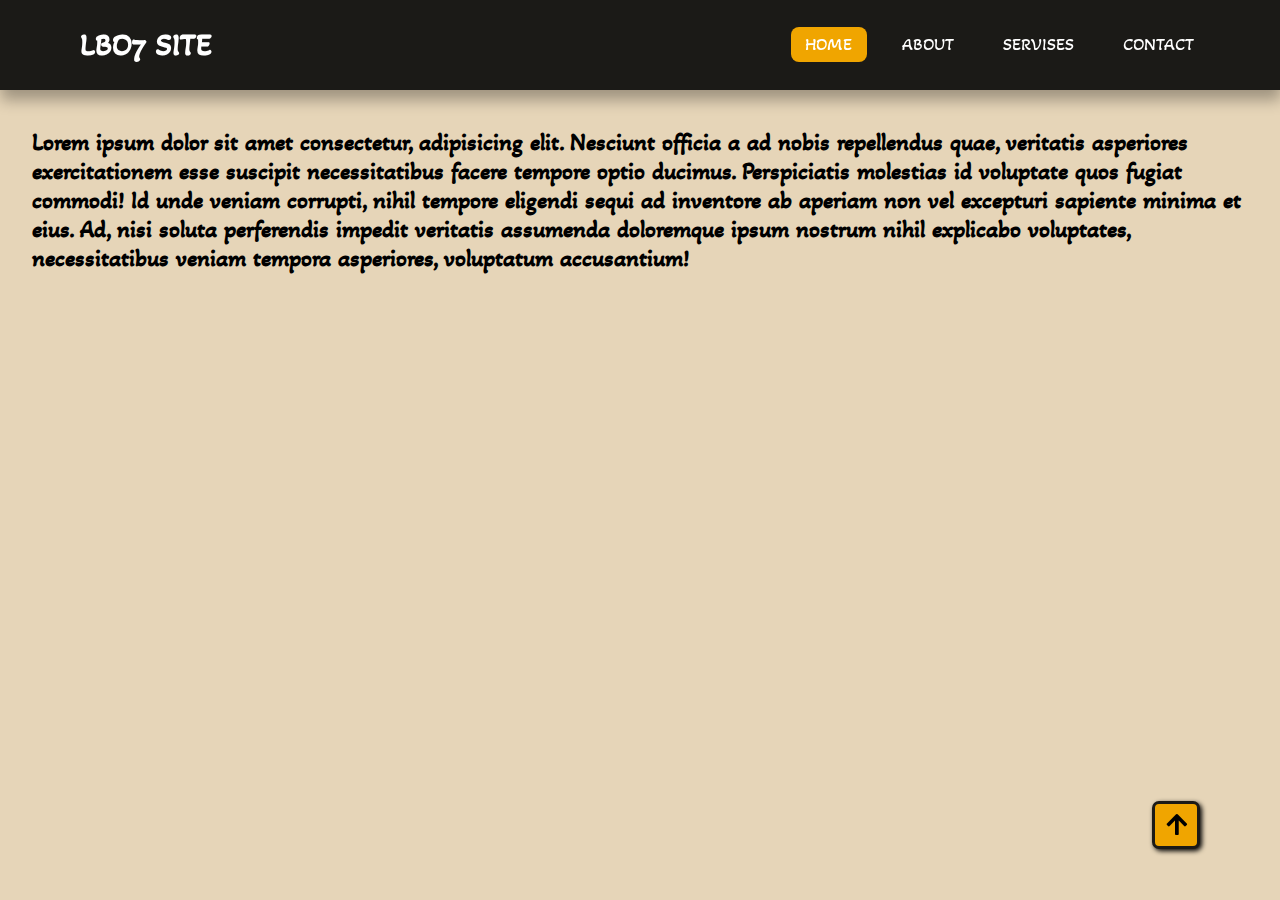
<file: index.html>
<!DOCTYPE html>
<html lang="en">
<head>
    <meta charset="UTF-8">
    <meta http-equiv="X-UA-Compatible" content="IE=edge">
    <meta name="viewport" content="width=device-width, initial-scale=1.0">
    <link href="https://cdnjs.cloudflare.com/ajax/libs/font-awesome/5.13.0/css/all.min.css" rel="stylesheet">
    <link rel="stylesheet" href="styles.css">
    <link rel="icon" href="croupier.png">
    <title>LBO7 SITE</title>
</head>
<body>
    <nav>
        <input type="checkbox" id="check">
        <label  for="check" class="btnmenu" > <i  class="fas fa-bars"> </i></label>
       <label class="logo"><a class="head" href="index.html">LBO7 SITE</a></label>
       <ul>
        <label for="check" class="btnback"><i class="fa fa-window-close" aria-hidden="true"></i></label>
        <li><a class="active" href="index.html">Home</a></li>
        <li><a href="about.html">About</a></li>
        <li><a href="servises.html">Servises</a></li>
        <li><a href="contact.html">contact</a></li>
    </ul>
    </nav>
    <span id="top"></span>
    <main>
        
        <div class="bgtext"><h2>Lorem ipsum dolor sit amet consectetur, adipisicing elit. Nesciunt officia a ad nobis repellendus quae, veritatis asperiores exercitationem esse suscipit necessitatibus facere tempore optio ducimus. Perspiciatis molestias id voluptate quos fugiat commodi! Id unde veniam corrupti, nihil tempore eligendi sequi ad inventore ab aperiam non vel excepturi sapiente minima et eius. Ad, nisi soluta perferendis impedit veritatis assumenda doloremque ipsum nostrum nihil explicabo voluptates, necessitatibus veniam tempora asperiores, voluptatum accusantium!</h2></div>
    <main>
        <span id="topicon"><a href="#top"><i class="fa fa-arrow-up" aria-hidden="true"></i></a></span>
<body>
</html>
</file>
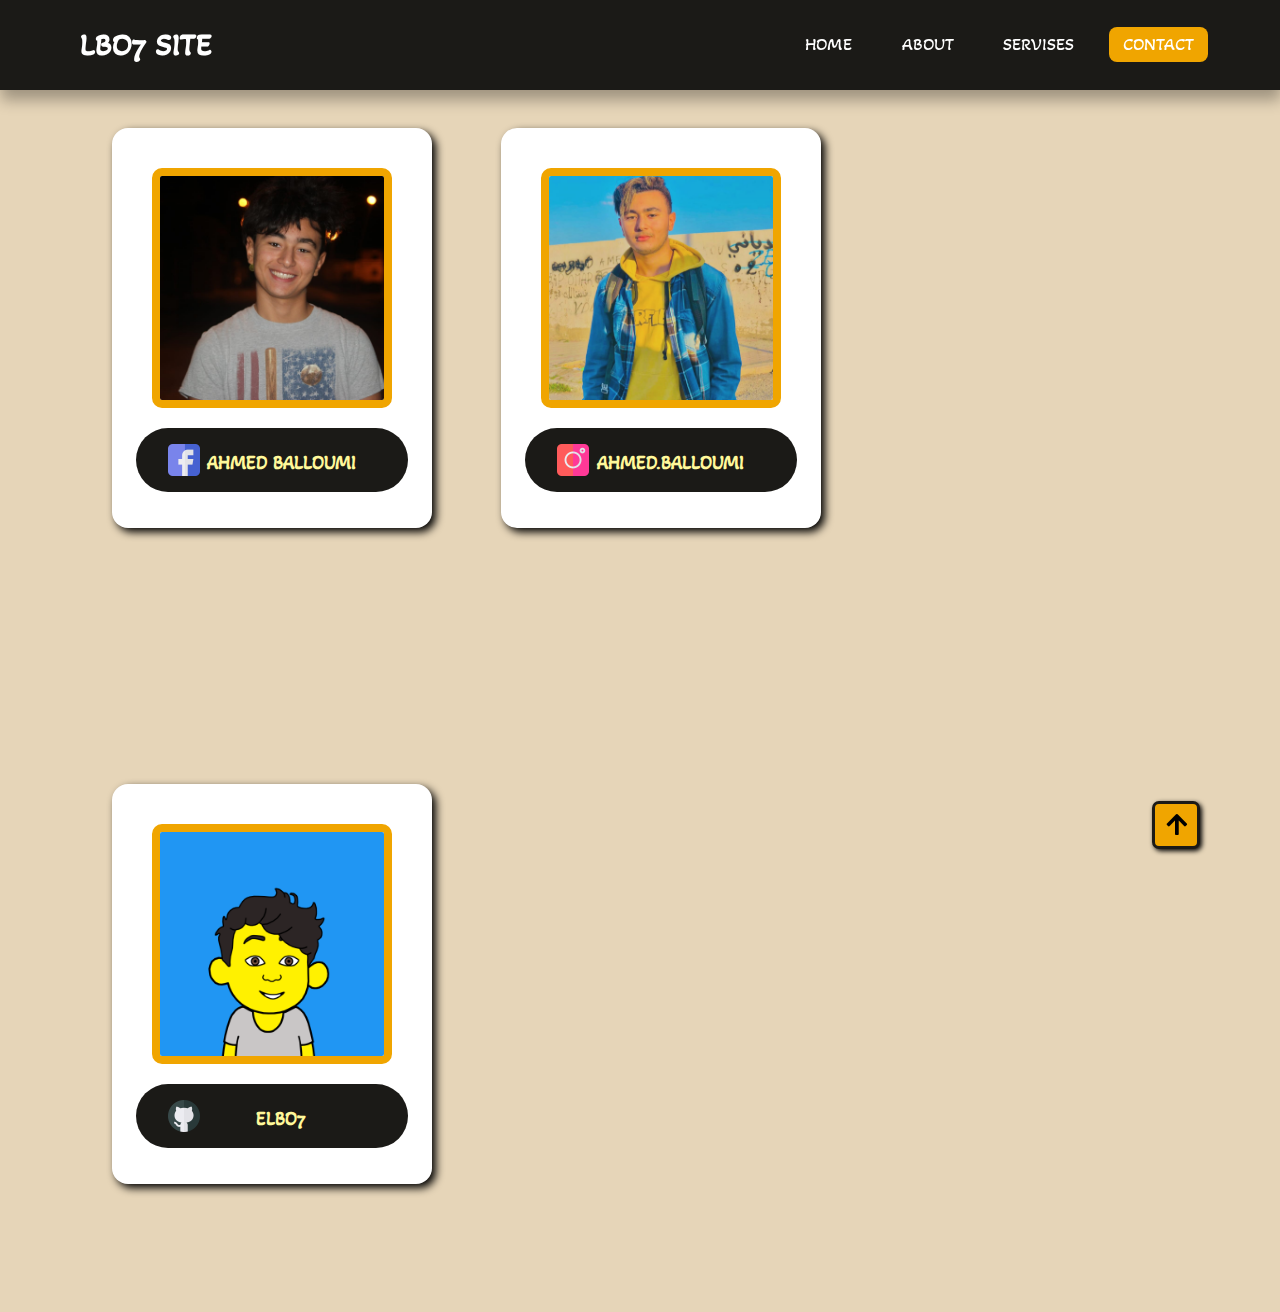
<file: contact.html>
<!DOCTYPE html>
<html lang="en">
<head>
    <meta charset="UTF-8">
    <meta http-equiv="X-UA-Compatible" content="IE=edge">
    <meta name="viewport" content="width=device-width, initial-scale=1.0">
    <link href="https://cdnjs.cloudflare.com/ajax/libs/font-awesome/5.13.0/css/all.min.css" rel="stylesheet">
    <link rel="stylesheet" href="styles.css">
    <link rel="icon" href="croupier.png">
    <title>LBO7 SITE</title>
</head>
<body>
    <nav>
        
        <input type="checkbox" id="check">
        <label  for="check" class="btnmenu" > <i  class="fas fa-bars"> </i></label>
       <label class="logo"><a class="head" href="index.html">LBO7 SITE</a></label>
       <ul>
        <label for="check" class="btnback"><i class="fa fa-window-close" aria-hidden="true"></i></label>
        <li><a href="index.html">Home</a></li>
        <li><a href="about.html">About</a></li>
        <li><a href="servises.html">Servises</a></li>
        <li><a class="active"  href="contact.html">contact</a></li>
    </ul>
    </nav>

    <div class="blocks">
        <div class="block">
            <img class="imgs" src="images/121669404_2547499138874892_1916480884160690643_n.jpg" alt="">
            <a href="https://www.facebook.com/profile.php?id=100008444913661" target="_blank">
                <div class="textarea">
                    <img src="images/facebook.png" alt="">
                    <h3>AHMED BALLOUMI</h3>
                </div>
            </a>
        </div>
    
        <div class="block">
            <img class="imgs" src="images/profil.png" alt="">
            <a href="https://www.instagram.com/ahmed.balloumii/" target="_blank">
                <div class="textarea">
                    <img src="images/instagram.png" alt="">
                    <h3>AHMED.BALLOUMI</h3>
                </div>
            </a>
        </div>
    
        <div class="block">
            <img class="imgs" src="images/271910511_377980477339096_3000424329635158917_n(1).png" alt="">
            <a href="https://github.com/ELBO7" target="_blank">
                <div class="textarea">
                    <img src="images/github.png" alt="">
                    <h3>ELBO7</h3>
                </div>
            </a>
        </div>
    </div>
    
    <span id="topicon"><a href="#top"><i class="fa fa-arrow-up" aria-hidden="true"></i></a></span>
</body>
</html>
</file>
<file: styles.css>
@import url('https://fonts.googleapis.com/css2?family=Akaya+Telivigala&display=swap');

*{
    padding: 0;
    margin: 0;
    text-decoration: none;
    list-style: none;
    box-sizing: border-box;
}

html{
    overflow-x: hidden;
}

body{
    background-color: #E6D5B8;
    font-family: 'Akaya Telivigala', cursive;
}

nav{
    background: #1B1A17;
    height: 10vh;
    width: 100%;
    top: 0;
    position: fixed;
    box-shadow:  1px 10px 14px rgba(0, 0, 0, 0.308);
}

label.logo .head{
    cursor: pointer;
    color: white;
    font-size: 2em;
    line-height: 10vh;
    padding: 0;
    margin-left: 2.5em;
    font-weight: bold;
    font-family: 'Akaya Telivigala', cursive;
}


label.logo .head:hover{
    color: #F0A500;
    background: none;
}


nav ul{
    float: right;
    margin-right: 4em;
    left: -100%;
}

nav ul li{
    display: inline-block;
    line-height: 10vh;
    margin: 0 0.5em;
}

nav ul li a{
    color: white;
    font-size: 1.1em;
    text-transform: uppercase;
    font-family: 'Akaya Telivigala', cursive;
    padding: 0.4em 0.8em;
    border-radius: 8px;
}

a.active, a:hover{
    background: #F0A500;
    transition: all 500ms ease;
}

.btnmenu{
    font-size: 2em;
    color: white;
    float: right;
    line-height: 10vh;
    margin-right: 1.2em;
    cursor: pointer;
    display: none;
}
.btnback{
    font-size: 2em;
    float: right;
    line-height: 10vh;
    margin-right: 1em;
    color: #F0A500;
    cursor: pointer;
    display: none;
}

.btnback:hover{
    color: #E6D5B8;
    transition: all 400ms ;
}

.btnmenu:hover{
    color: #F0A500;
    transition: all 700ms ease;
}

#check{
    display: none;
}


  /* main*/


main{
    margin: 8em 2em;
}

#topicon a{
    font-size: 1.5em;
    color: black;
    position: absolute;
    left: 90vw;
    top: 89vh;
    position: fixed;
    background-color: #F0A500;
    width: 2em;
    height: 2em;
    text-align: center;
    padding: 0.3em 0;
    border: 3px solid #1B1A17;
    border-radius: 7px;
    box-shadow: 2px 2px 5px;
}

#topicon a:hover{
    color: #F0A500;
    background-color: #1B1A17;
    border: 3px solid #F0A500;
}

#top{
    position: absolute;
    top: 0;
}

.blocks{
    margin: 0em 5em;
}

.block{
    background-color: white;
    width: 20em;
    height: 25em;
    margin: 8em 2em;
    padding: 1.5em;
    border-radius: 1em;
    box-shadow: 4px 4px 8px; 
    justify-content: space-between;
    display: inline-block;
}

.block:hover {
    box-shadow: 10px 10px 28px;
}

.block:hover .imgs{
    border-color: tomato;
    transition: all 800ms ease;
}


.imgs{
    width: 15em;
    height: 15em;
    margin: 1em;
    border: 8px solid #F0A500;
    border-radius: 10px;
}

.textarea{
    background: #1b1a17;
    border-radius: 35px;
    height: 4em;
}

.textarea:hover {
    background-color: #F0A500;
    transition: all 500ms ease-out;

}

.textarea:hover h3{
    color: #1b1a17;
    transition: all 200ms ease;
}


.textarea img{
    width: 2em;
    margin-left: 2em;
    margin-top: 1em;
    margin-bottom: 0;
}

.textarea h3{
    color: #FFF89A;
    margin-left: 1em;
    margin-top: -1.5em;
    text-align: center;
}



@media (max-width: 810px) {
    label.logo .head{
        font-size: 2.8em;
        position: absolute;
        padding-left: 2em;
        padding-right: 0;
        padding-left: 0;
        margin-left: 2em;
    }
    nav ul li a{
        font-size: 1em;
    }

    .block{
        margin: 0em 9em;
        margin-top: 6em;
        margin-bottom: 2em;
    }
    .block:nth-child(1){
        margin-top: 10em;
    }
    #topicon a{
        left: 80vw;
    }
    
}

@media (max-width: 789px) {
    label.logo .head{
        font-size: 2em;
        padding: 0em;
        position: absolute;
    }
    .btnback{
        display: block;
    }

    .btnmenu{
        display: block;
        margin-left: 0;
    }
    ul{
        position: fixed;
        width: 100%;
        height: 100vh;
        background: #1B1A17;
        left: 0;
        text-align: center;
    }
    nav ul li{
        display: block;
        margin: 4em;
        line-height: 2.5em;
    }

    nav ul li a{
        font-size: 1.2em;
        font-family: 'Akaya Telivigala', cursive;
        color: #F0A500;
        border: 0.3em solid #1B1A17;
    }
    nav ul li a:hover{
        background: #F0A500;
        color: #1B1A17;
    }

    a.active{
        background: #1b1a17;
        color: #E6D5B8;
        border: 2px solid #F0A500;
    }



    #check:checked ~ ul{
        border-top: 4px solid rgba(0, 0, 0, 0.26);
        left: 0;
        top: 0;
        transition:  100ms;
    }

    main{
        background-size: 90vw 90vh;
    }
    #topicon a{
        position: absolute;
        left: 82vw;
        top: 88vh;
        position: fixed;
    }
    .blocks{
        margin-left: 0;
        margin-right: 0;
    }
    .block{
        margin-left: 5vw;
        margin-bottom: 3em;
    }
    .block:nth-child(1){
        margin-top: 9em;
    }
}

@media (max-width: 415px) {
    .block{
        margin-left: 8vw;
        margin-bottom: 3em;
        margin-right: 0;
    }

}


@media (max-width: 390px) {
    .block{
        margin-left: 5vw;
        margin-bottom: 3em;
        margin-right: 0;
    }

}
</file>
